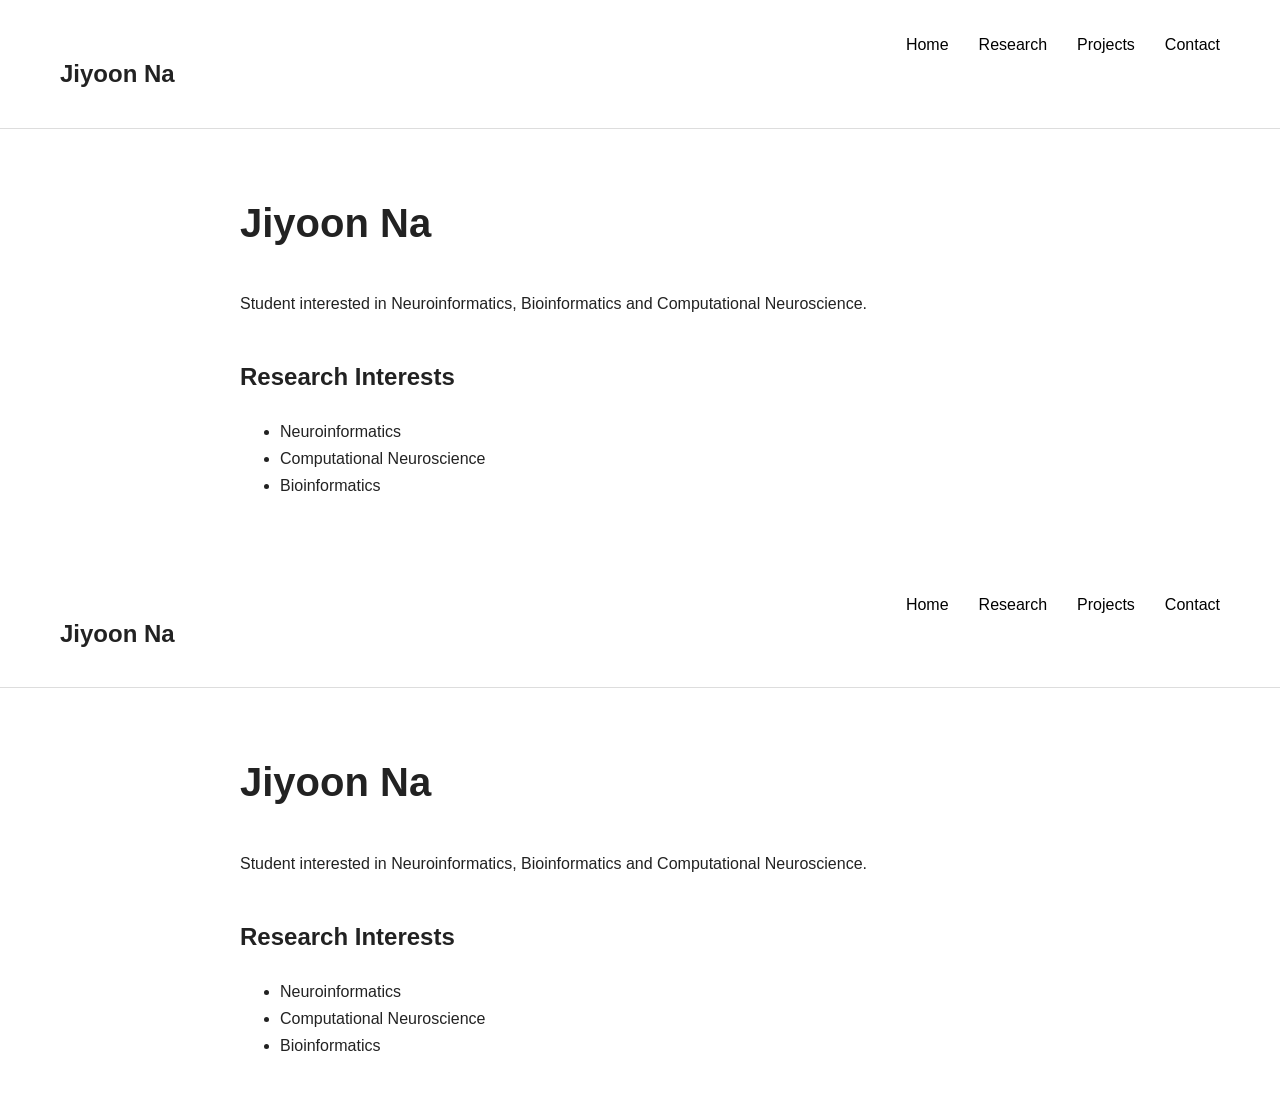
<file: index.html>
<!DOCTYPE html>
<html>

<head>
<meta charset="UTF-8">
<title>Jiyoon Na</title>
<link rel="stylesheet" href="style.css">
</head>

<body>

<nav>
<h2>Jiyoon Na</h2>
<ul>
<li><a href="index.html">Home</a></li>
<li><a href="research.html">Research</a></li>
<li><a href="projects.html">Projects</a></li>
<li><a href="contact.html">Contact</a></li>
</ul>
</nav>

<section class="main">

<h1>Jiyoon Na</h1>

<p>
Student interested in Neuroinformatics, Bioinformatics and Computational Neuroscience.
</p>

<h2>Research Interests</h2>

<ul>
<li>Neuroinformatics</li>
<li>Computational Neuroscience</li>
<li>Bioinformatics</li>
</ul>

</section>

</body>
</html><!DOCTYPE html>
<html>

<head>
<meta charset="UTF-8">
<title>Jiyoon Na</title>
<link rel="stylesheet" href="style.css">
</head>

<body>

<nav>
<h2>Jiyoon Na</h2>
<ul>
<li><a href="index.html">Home</a></li>
<li><a href="research.html">Research</a></li>
<li><a href="projects.html">Projects</a></li>
<li><a href="contact.html">Contact</a></li>
</ul>
</nav>

<section class="main">

<h1>Jiyoon Na</h1>

<p>
Student interested in Neuroinformatics, Bioinformatics and Computational Neuroscience.
</p>

<h2>Research Interests</h2>

<ul>
<li>Neuroinformatics</li>
<li>Computational Neuroscience</li>
<li>Bioinformatics</li>
</ul>

</section>

</body>
</html>
</file>
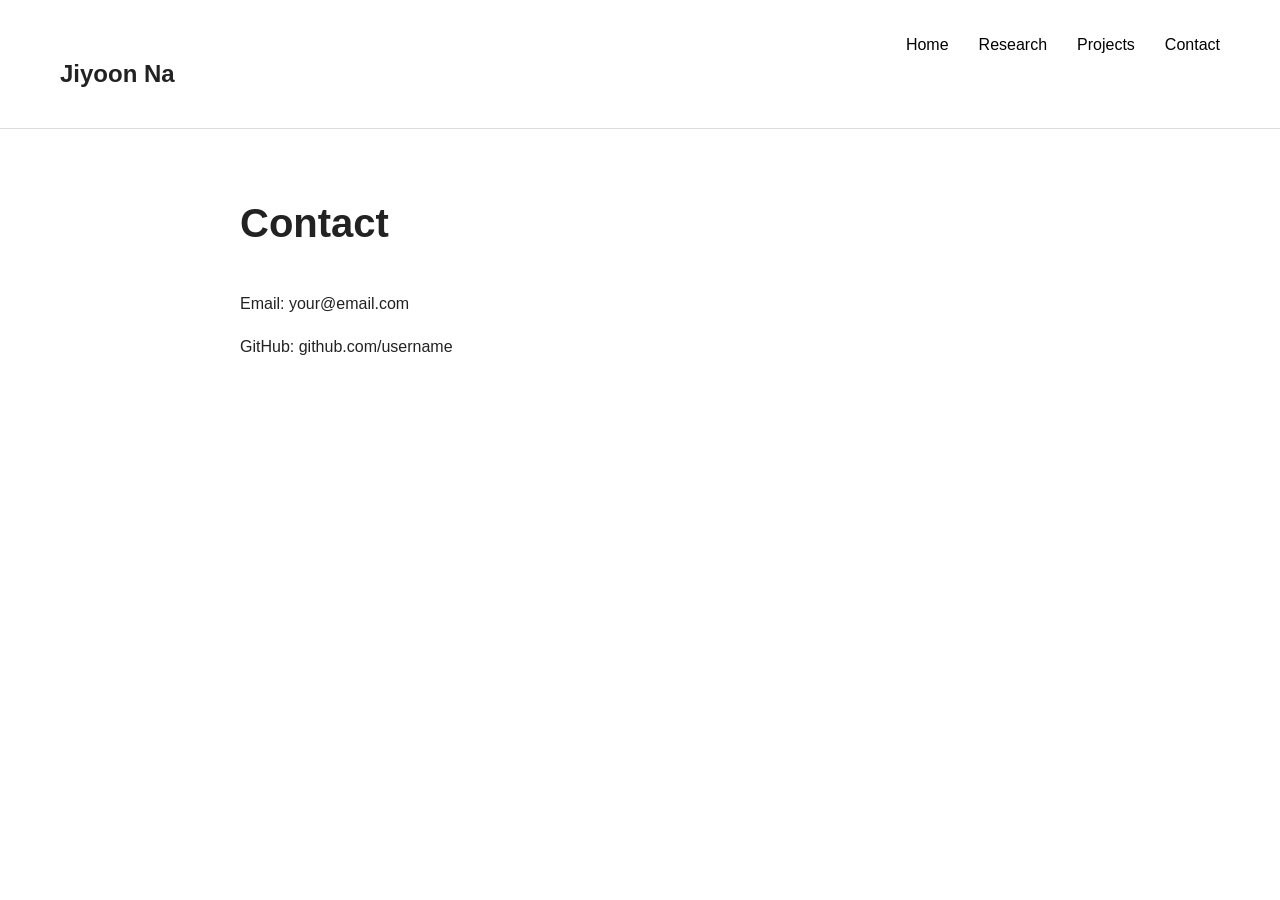
<file: contact.html>
<!DOCTYPE html>
<html>

<head>
<meta charset="UTF-8">
<title>Contact</title>
<link rel="stylesheet" href="style.css">
</head>

<body>

<nav>
<h2>Jiyoon Na</h2>
<ul>
<li><a href="index.html">Home</a></li>
<li><a href="research.html">Research</a></li>
<li><a href="projects.html">Projects</a></li>
<li><a href="contact.html">Contact</a></li>
</ul>
</nav>

<section class="main">

<h1>Contact</h1>

<p>Email: your@email.com</p>
<p>GitHub: github.com/username</p>

</section>

</body>
</html>
</file>
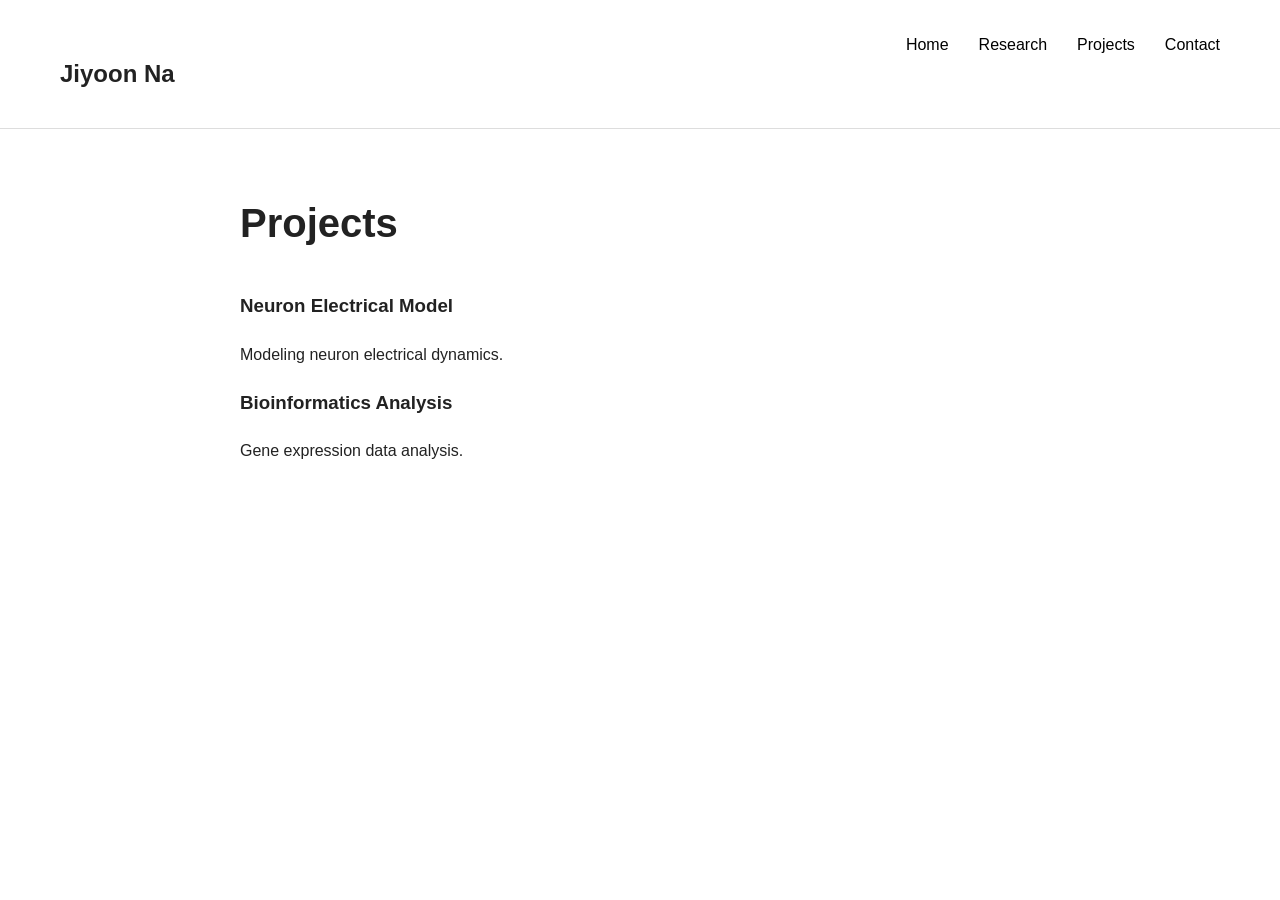
<file: projects.html>
<!DOCTYPE html>
<html>

<head>
<meta charset="UTF-8">
<title>Projects</title>
<link rel="stylesheet" href="style.css">
</head>

<body>

<nav>
<h2>Jiyoon Na</h2>
<ul>
<li><a href="index.html">Home</a></li>
<li><a href="research.html">Research</a></li>
<li><a href="projects.html">Projects</a></li>
<li><a href="contact.html">Contact</a></li>
</ul>
</nav>

<section class="main">

<h1>Projects</h1>

<h3>Neuron Electrical Model</h3>
<p>Modeling neuron electrical dynamics.</p>

<h3>Bioinformatics Analysis</h3>
<p>Gene expression data analysis.</p>

</section>

</body>
</html>
</file>
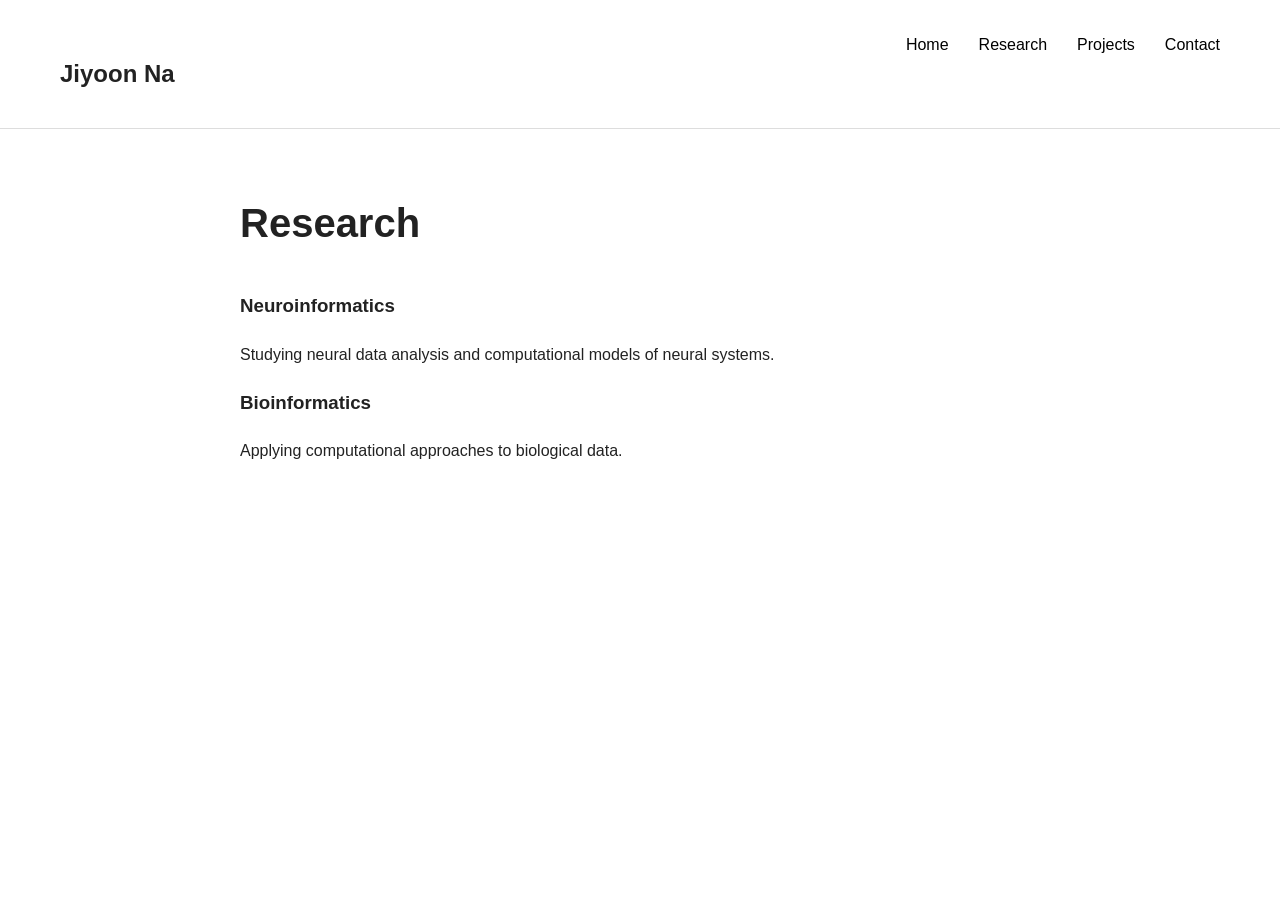
<file: research.html>
<!DOCTYPE html>
<html>

<head>
<meta charset="UTF-8">
<title>Research</title>
<link rel="stylesheet" href="style.css">
</head>

<body>

<nav>
<h2>Jiyoon Na</h2>
<ul>
<li><a href="index.html">Home</a></li>
<li><a href="research.html">Research</a></li>
<li><a href="projects.html">Projects</a></li>
<li><a href="contact.html">Contact</a></li>
</ul>
</nav>

<section class="main">

<h1>Research</h1>

<h3>Neuroinformatics</h3>
<p>
Studying neural data analysis and computational models of neural systems.
</p>

<h3>Bioinformatics</h3>
<p>
Applying computational approaches to biological data.
</p>

</section>

</body>
</html>
</file>
<file: style.css>
body{
font-family: Arial;
margin:0;
background:white;
color:#222;
}

nav{
display:flex;
justify-content:space-between;
padding:20px 60px;
border-bottom:1px solid #ddd;
}

nav ul{
display:flex;
list-style:none;
gap:30px;
}

nav a{
text-decoration:none;
color:black;
}

.main{
max-width:800px;
margin:60px auto;
line-height:1.7;
}

h1{
font-size:40px;
}

h2{
margin-top:40px;
}
</file>
